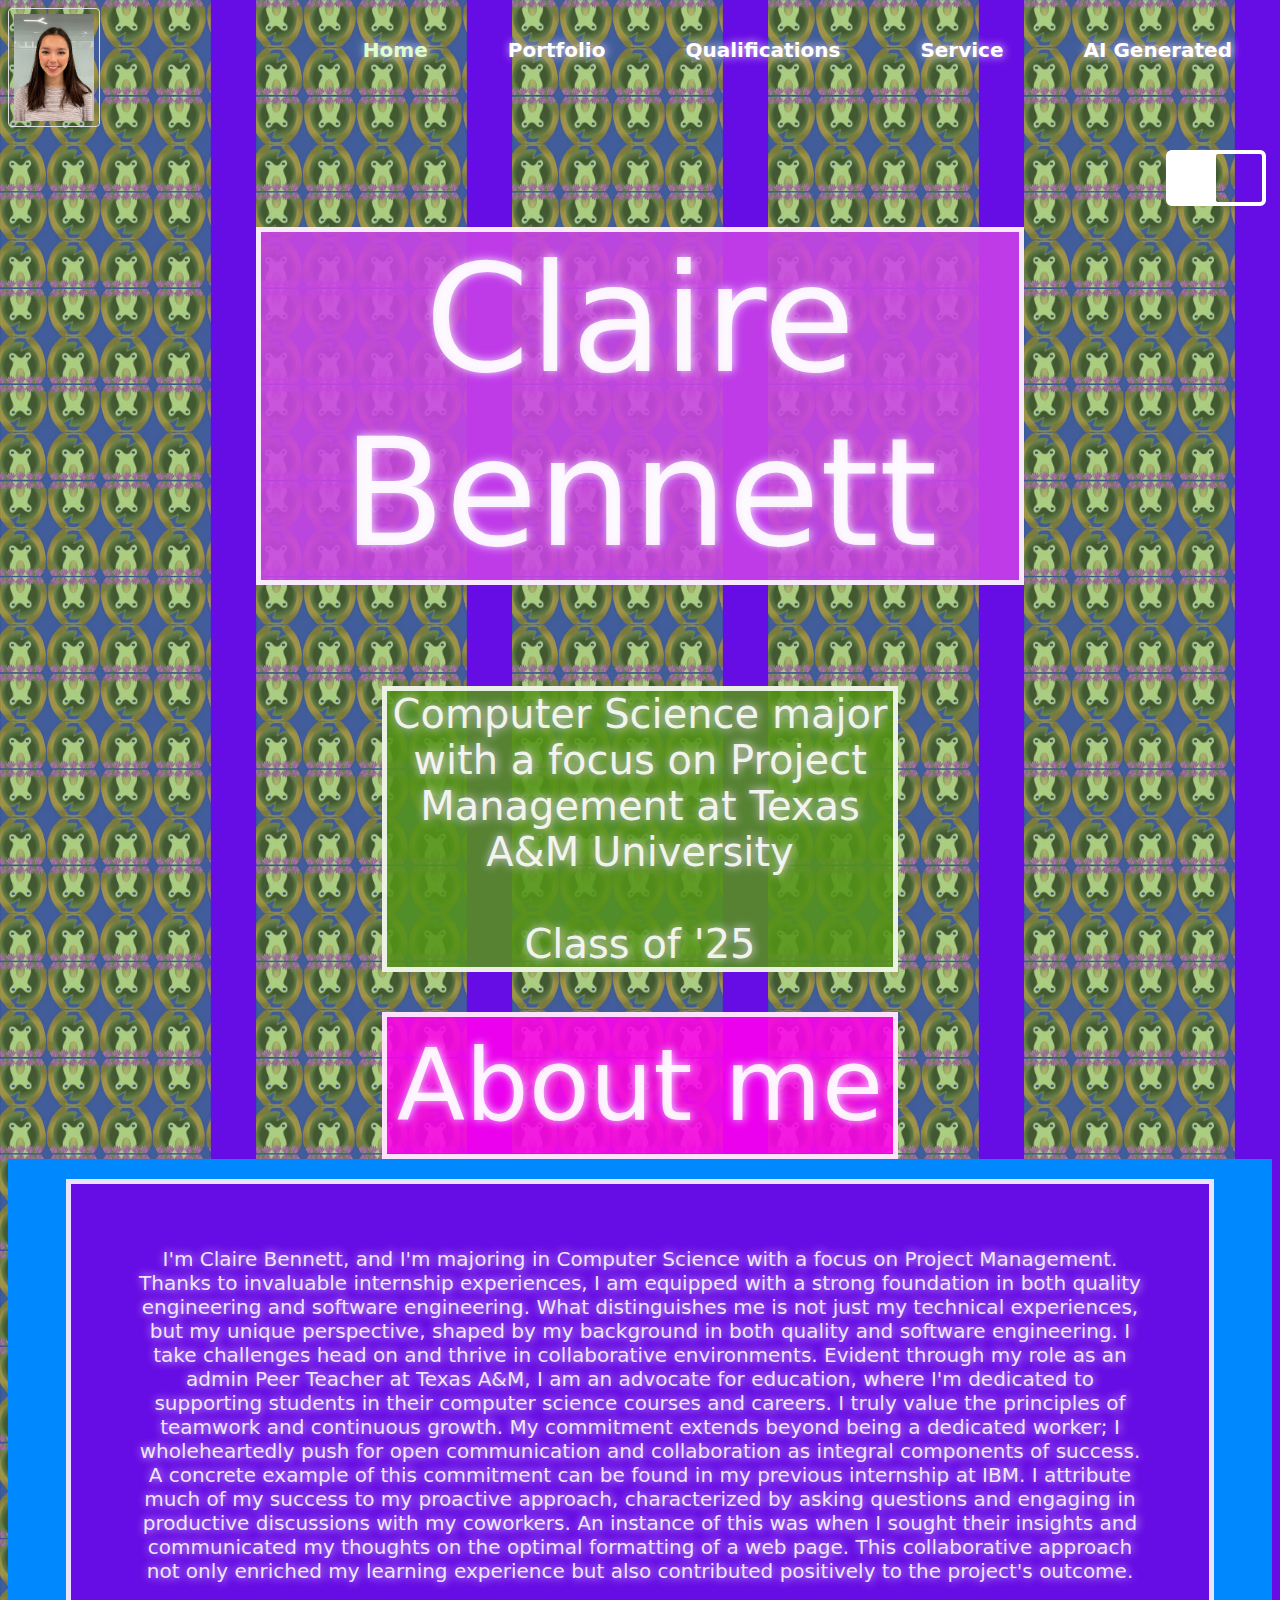
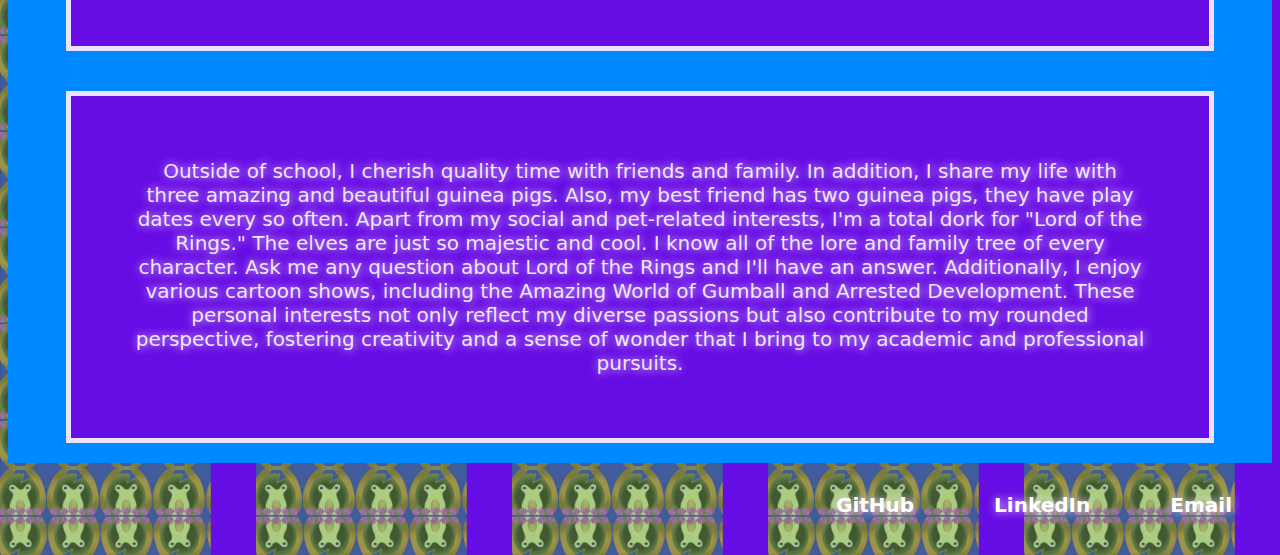
<file: pages/index.html>
<!doctype html>

<html>

<head>
    <meta charset="UTF-8">
    <meta name="description" content="Claire Bennett personal website">
    <meta name="keywords" content="HTML, CSS, JavaScript">
    <meta name="author" content="Claire Bennett">
    <meta name="viewport" content="width=device-width, initial-scale=1.0">
    <link id="mainStyleSheet" rel="stylesheet" type="text/css" href='../styles/default.css' />
    <script src="../functions/functions.js"></script>
</head>


<body>
    <div class="nav">
        <img src="../images/headshot.jpg" />
        <a href="ai.html">AI Generated</a>
        <a href="service.html">Service</a>
        <a href="qualifications.html">Qualifications</a>
        <a href="portfolio.html">Portfolio</a>
        <a class="active" href="index.html">Home</a>
    </div>


    <button onclick="toggleStyleSheet()" type="button">
        <input id="buttonStyle" type="image" src="../images/on.png" />
    </button>

    <h1>Claire Bennett</h1>
    <div>
        <h3>Computer Science major with a focus on Project Management at Texas A&M University
            <br />
            <br />
            Class of '25
        </h3>

        <h2>About me</h2>
        <div class="container">
            <p>
                I'm Claire Bennett, and I'm majoring in Computer Science with a focus on Project
                Management. Thanks to invaluable internship experiences, I am equipped with a strong foundation in both
                quality engineering and software engineering.

                What distinguishes me is not just my technical experiences, but my unique perspective, shaped by my
                background in both quality and software engineering. I take challenges head on and thrive in
                collaborative environments. Evident through my role as an admin Peer Teacher at Texas
                A&M, I am an advocate for education, where I'm dedicated to supporting students in their computer
                science
                courses and careers.

                I truly value the principles of teamwork and continuous growth. My commitment extends
                beyond being a dedicated worker; I wholeheartedly push for open communication and collaboration as
                integral
                components of success.

                A concrete example of this commitment can be found in my previous internship at IBM. I attribute much
                of my success to my proactive approach, characterized by asking questions and engaging in productive
                discussions with my coworkers. An instance of this was when I sought their insights and communicated my
                thoughts on the optimal formatting of a web page. This collaborative approach not only enriched my
                learning
                experience but also contributed positively to the project's outcome.

            </p>

            <p>
                Outside of school, I cherish quality time with friends and family. In
                addition, I share my life with three amazing and beautiful guinea pigs. Also, my best
                friend has two guinea pigs, they have play dates every so often.

                Apart from my social and pet-related interests, I'm a total dork for "Lord of the
                Rings." The elves are just so majestic and cool. I know all of the lore and family tree of every
                character.
                Ask me any question about Lord of the Rings and I'll have an answer.
                Additionally, I enjoy various cartoon shows, including the Amazing World of Gumball and Arrested
                Development.

                These personal interests not only reflect my diverse passions but also contribute to my rounded
                perspective, fostering creativity and a sense of wonder that I bring to my academic and professional
                pursuits.
            </p>
        </div>

    </div>

    <div class="nav">
        <a href="mailto: clairey660@gmail.com">Email</a>
        <a href="https://www.linkedin.com/in/claire-bennett-013a92234/" target="_blank">LinkedIn</a>
        <a href="https://github.com/clairey660" target="_blank">GitHub</a>
    </div>

</body>

</html>
</file>
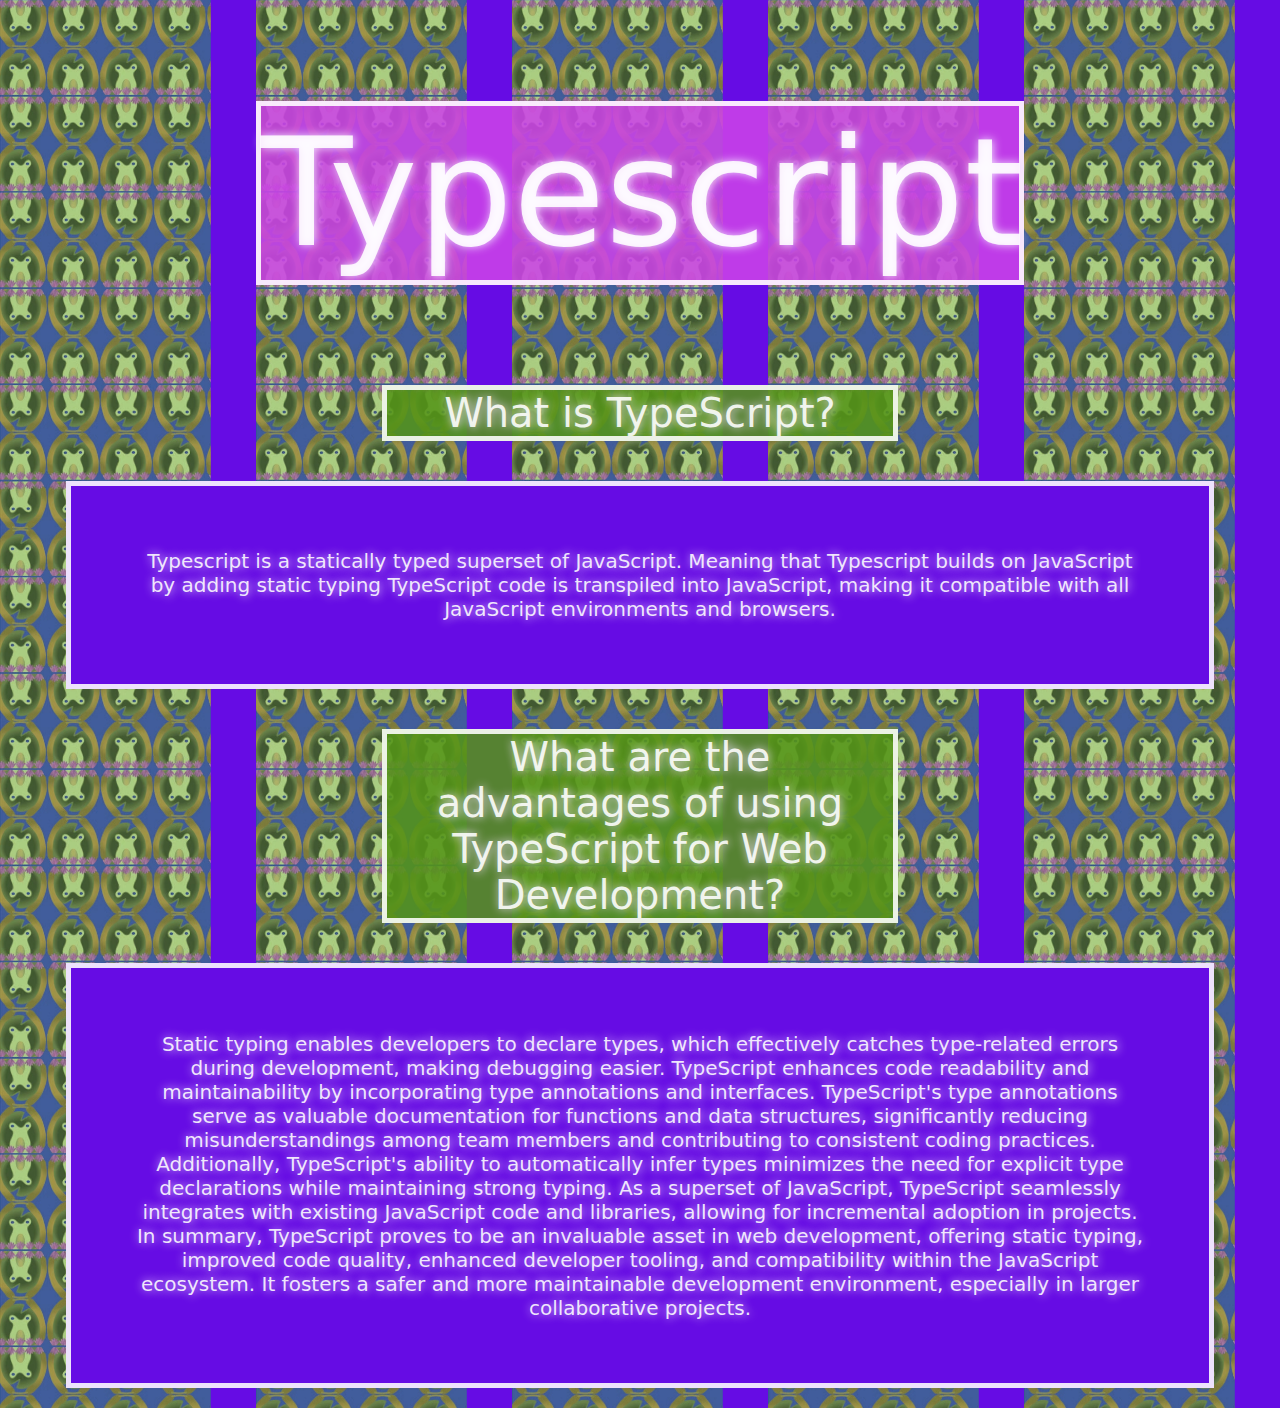
<file: typescript.html>
<!doctype html>

<html>

<head>
    <meta charset="UTF-8">
    <meta name="description" content="Claire Bennett personal website">
    <meta name="keywords" content="HTML, CSS, JavaScript">
    <meta name="author" content="Claire Bennett">
    <meta name="viewport" content="width=device-width, initial-scale=1.0">
    <link id="mainStyleSheet" rel="stylesheet" type="text/css" href='../styles/default.css' />
</head>

<body>
    <div>
        <h1>Typescript</h1>

        <h3>What is TypeScript?</h3>
        <p>

            Typescript is a statically typed superset of JavaScript. Meaning that Typescript builds on JavaScript by
            adding static typing TypeScript code is transpiled into JavaScript, making it compatible with all JavaScript
            environments and browsers.

        </p>
        <h3>What are the advantages of using TypeScript for Web Development?</h3>
        <p>
            Static typing enables developers to declare types, which effectively catches type-related errors during
            development, making debugging easier. TypeScript enhances code readability and maintainability by
            incorporating type annotations and interfaces.

            TypeScript's type annotations serve as valuable documentation for functions and data structures,
            significantly reducing misunderstandings among team members and contributing to consistent coding practices.
            Additionally, TypeScript's ability to automatically infer types minimizes the need for explicit type
            declarations while maintaining strong typing.

            As a superset of JavaScript, TypeScript seamlessly integrates with existing JavaScript code and libraries,
            allowing for incremental adoption in projects. In summary, TypeScript proves to be an invaluable asset in
            web development, offering static typing, improved code quality, enhanced developer tooling, and
            compatibility within the JavaScript ecosystem. It fosters a safer and more maintainable development
            environment, especially in larger collaborative projects.
        </p>

    </div>
</body>

</html>
</file>
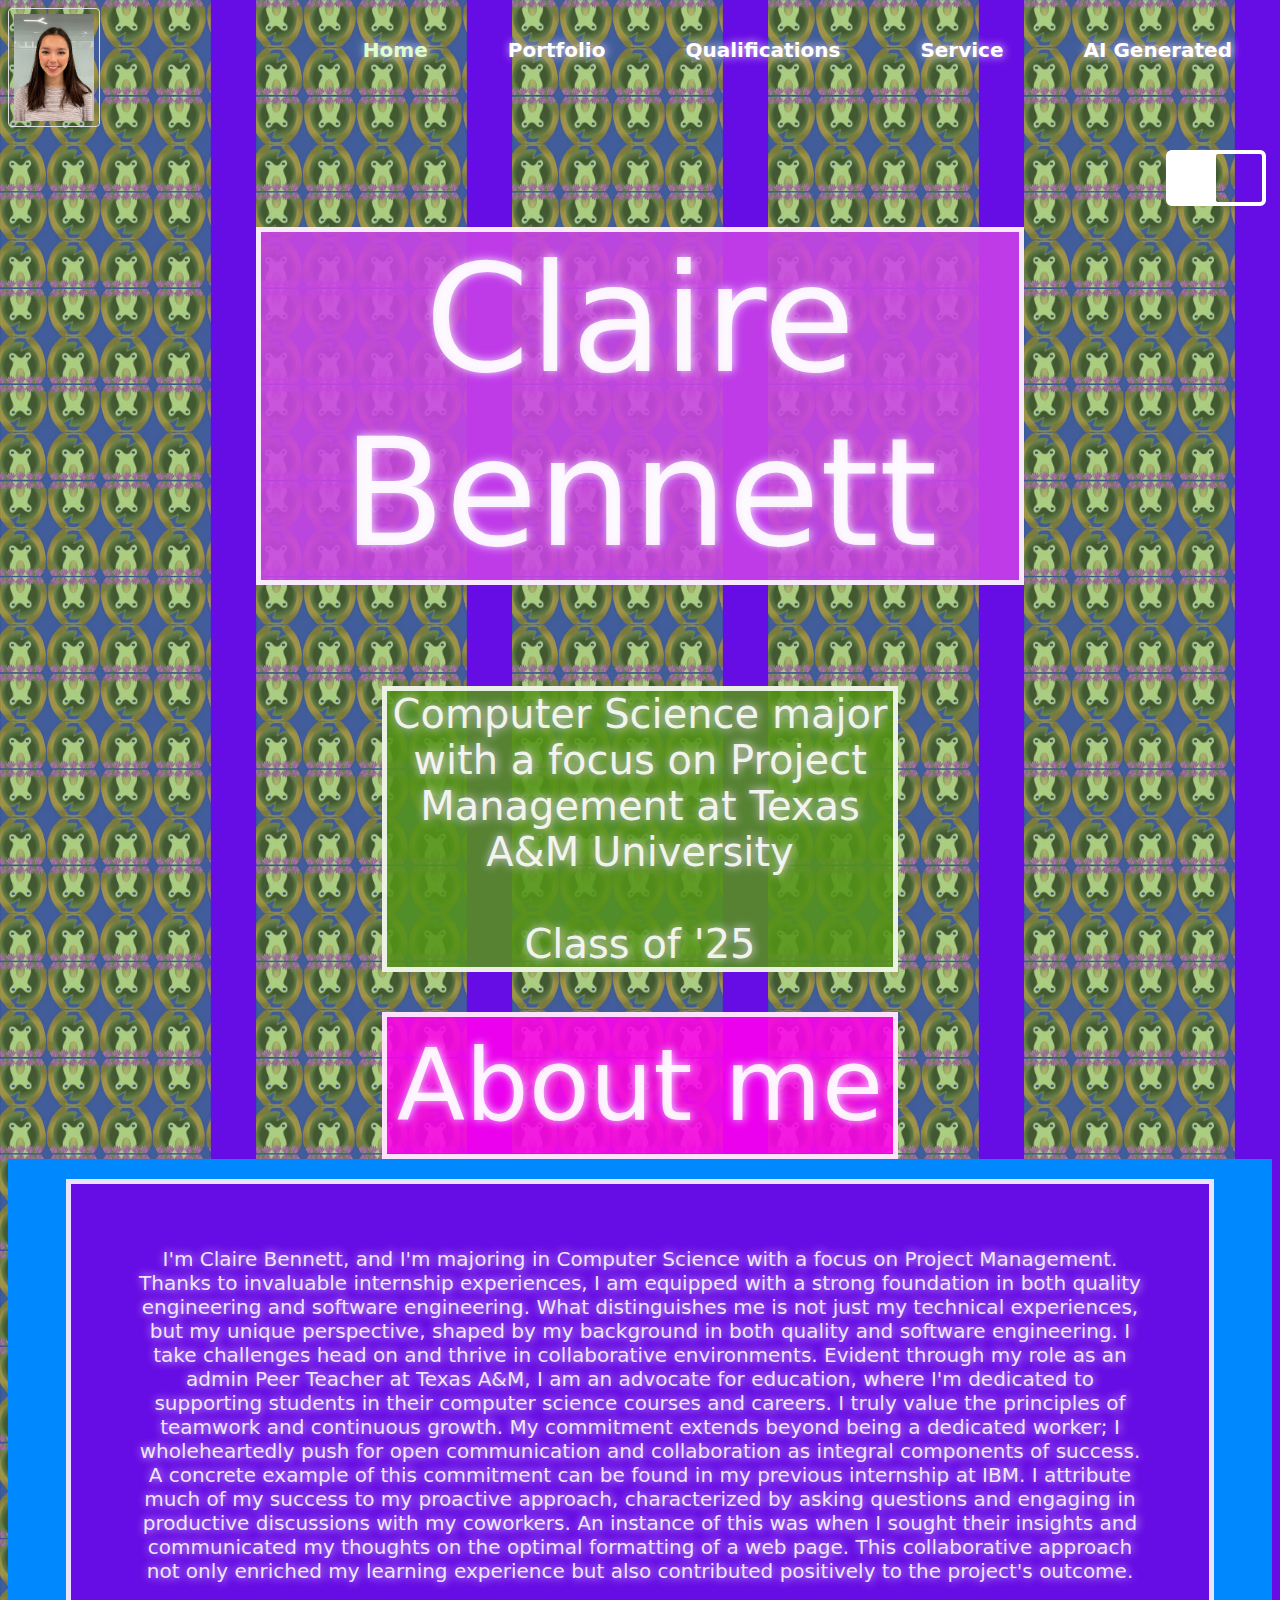
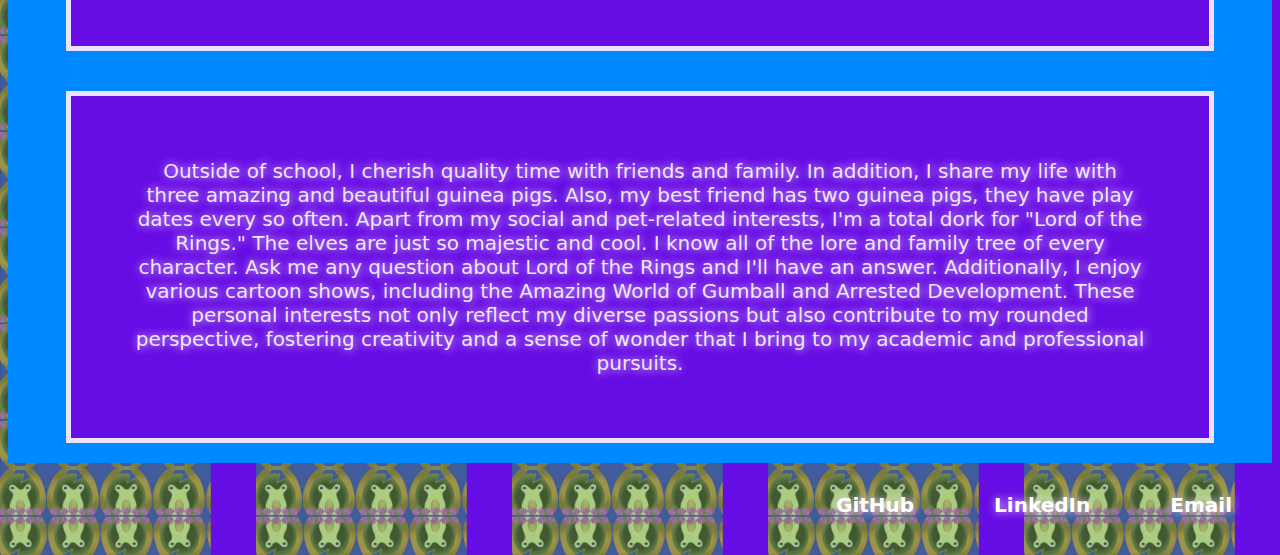
<file: pages/home.html>
<!doctype html>

<html>

<head>
    <meta charset="UTF-8">
    <meta name="description" content="Claire Bennett personal website">
    <meta name="keywords" content="HTML, CSS, JavaScript">
    <meta name="author" content="Claire Bennett">
    <meta name="viewport" content="width=device-width, initial-scale=1.0">
    <link id="mainStyleSheet" rel="stylesheet" type="text/css" href='../styles/default.css' />
    <script src="../functions/functions.js"></script>
</head>


<body>
    <div class="nav">
        <img src="../images/headshot.jpg" />
        <a href="ai.html">AI Generated</a>
        <a href="service.html">Service</a>
        <a href="qualifications.html">Qualifications</a>
        <a href="portfolio.html">Portfolio</a>
        <a class="active" href="home.html">Home</a>
    </div>


    <button onclick="toggleStyleSheet()" type="button">
        <input id="buttonStyle" type="image" src="../images/on.png" />
    </button>

    <h1>Claire Bennett</h1>
    <div>
        <h3>Computer Science major with a focus on Project Management at Texas A&M University
            <br />
            <br />
            Class of '25
        </h3>

        <h2>About me</h2>
        <div class="container">
            <p>
                I'm Claire Bennett, and I'm majoring in Computer Science with a focus on Project
                Management. Thanks to invaluable internship experiences, I am equipped with a strong foundation in both
                quality engineering and software engineering.

                What distinguishes me is not just my technical experiences, but my unique perspective, shaped by my
                background in both quality and software engineering. I take challenges head on and thrive in
                collaborative environments. Evident through my role as an admin Peer Teacher at Texas
                A&M, I am an advocate for education, where I'm dedicated to supporting students in their computer
                science
                courses and careers.

                I truly value the principles of teamwork and continuous growth. My commitment extends
                beyond being a dedicated worker; I wholeheartedly push for open communication and collaboration as
                integral
                components of success.

                A concrete example of this commitment can be found in my previous internship at IBM. I attribute much
                of my success to my proactive approach, characterized by asking questions and engaging in productive
                discussions with my coworkers. An instance of this was when I sought their insights and communicated my
                thoughts on the optimal formatting of a web page. This collaborative approach not only enriched my
                learning
                experience but also contributed positively to the project's outcome.

            </p>

            <p>
                Outside of school, I cherish quality time with friends and family. In
                addition, I share my life with three amazing and beautiful guinea pigs. Also, my best
                friend has two guinea pigs, they have play dates every so often.

                Apart from my social and pet-related interests, I'm a total dork for "Lord of the
                Rings." The elves are just so majestic and cool. I know all of the lore and family tree of every
                character.
                Ask me any question about Lord of the Rings and I'll have an answer.
                Additionally, I enjoy various cartoon shows, including the Amazing World of Gumball and Arrested
                Development.

                These personal interests not only reflect my diverse passions but also contribute to my rounded
                perspective, fostering creativity and a sense of wonder that I bring to my academic and professional
                pursuits.
            </p>
        </div>

    </div>

    <div class="nav">
        <a href="mailto: clairey660@gmail.com">Email</a>
        <a href="https://www.linkedin.com/in/claire-bennett-013a92234/" target="_blank">LinkedIn</a>
        <a href="https://github.com/clairey660" target="_blank">GitHub</a>
    </div>

</body>

</html>
</file>
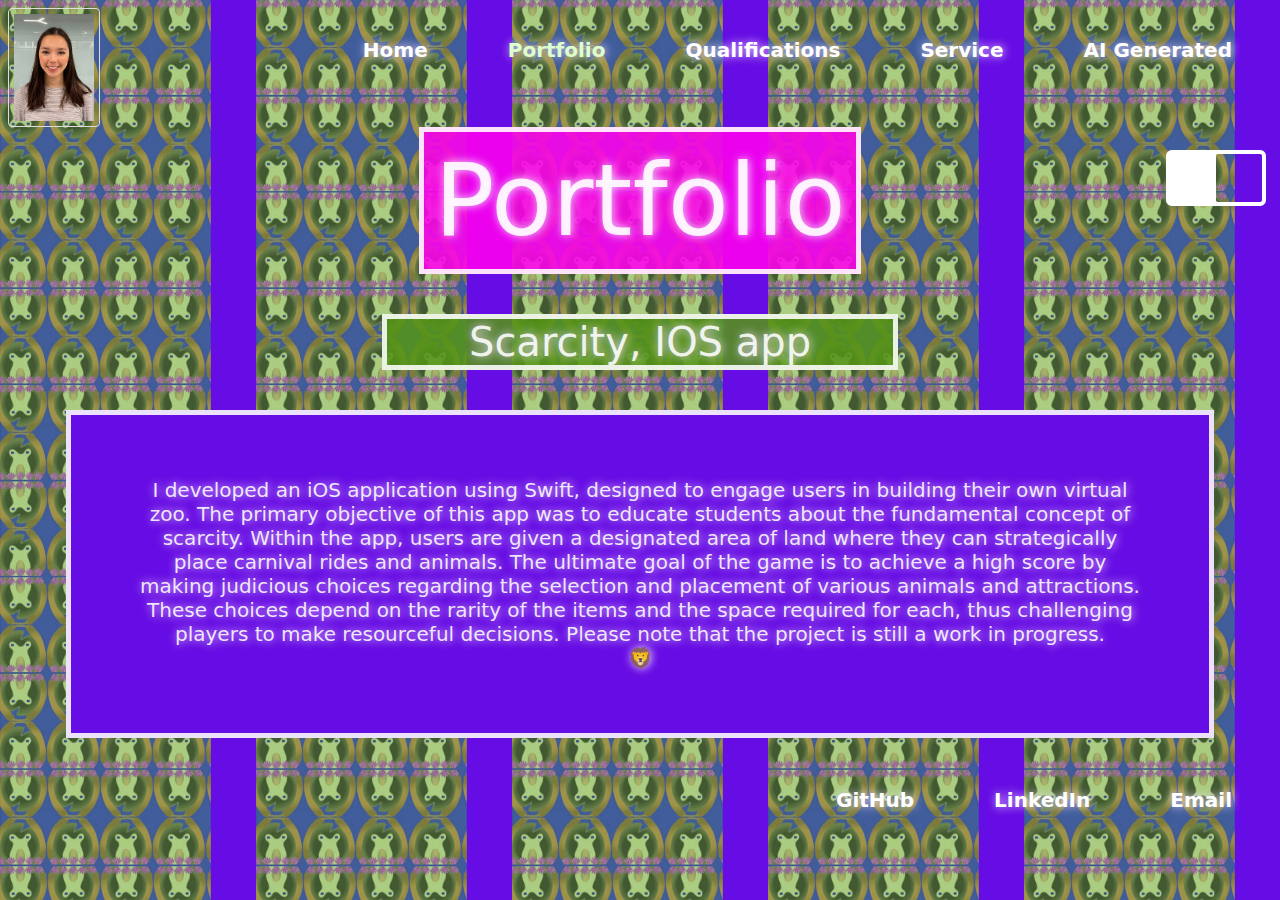
<file: pages/portfolio.html>
<!doctype html>

<html>

<head>
    <meta charset="UTF-8">
    <meta name="description" content="Claire Bennett personal website">
    <meta name="keywords" content="HTML, CSS, JavaScript">
    <meta name="author" content="Claire Bennett">
    <meta name="viewport" content="width=device-width, initial-scale=1.0">
    <link id="mainStyleSheet" rel="stylesheet" type="text/css" href='../styles/default.css' />
    <script src="../functions/functions.js"></script>
</head>

<body>
    <div class="nav">
        <img src="../images/headshot.jpg" />
        <a href="ai.html">AI Generated</a>
        <a href="service.html">Service</a>
        <a href="qualifications.html">Qualifications</a>
        <a class="active" ref="portfolio.html">Portfolio</a>
        <a href="home.html">Home</a>
    </div>

    <button onclick="toggleStyleSheet()" type="button">
        <input id="buttonStyle" type="image" src="../images/on.png" />
    </button>
    <div>
        <h2>Portfolio</h2>
        <h3>Scarcity, IOS app</h3>
        <p>
            I developed an iOS application using Swift, designed to engage users in building their own virtual zoo. The
            primary objective of this app was to educate students about the fundamental concept of scarcity. Within the
            app, users are given a designated area of land where they can strategically place carnival rides and
            animals. The ultimate goal of the game is to achieve a high score by making judicious choices regarding the
            selection and placement of various animals and attractions. These choices depend on the rarity of the items
            and the space required for each, thus challenging players to make resourceful decisions. Please note that
            the project is still a work in progress.

            <br /> &#x1F981;
        </p>
    </div>
    <div class="nav">
        <a href="mailto: clairey660@gmail.com">Email</a>
        <a href="https://www.linkedin.com/in/claire-bennett-013a92234/" target="_blank">LinkedIn</a>
        <a href="https://github.com/clairey660" target="_blank">GitHub</a>
    </div>
</body>

</html>
</file>
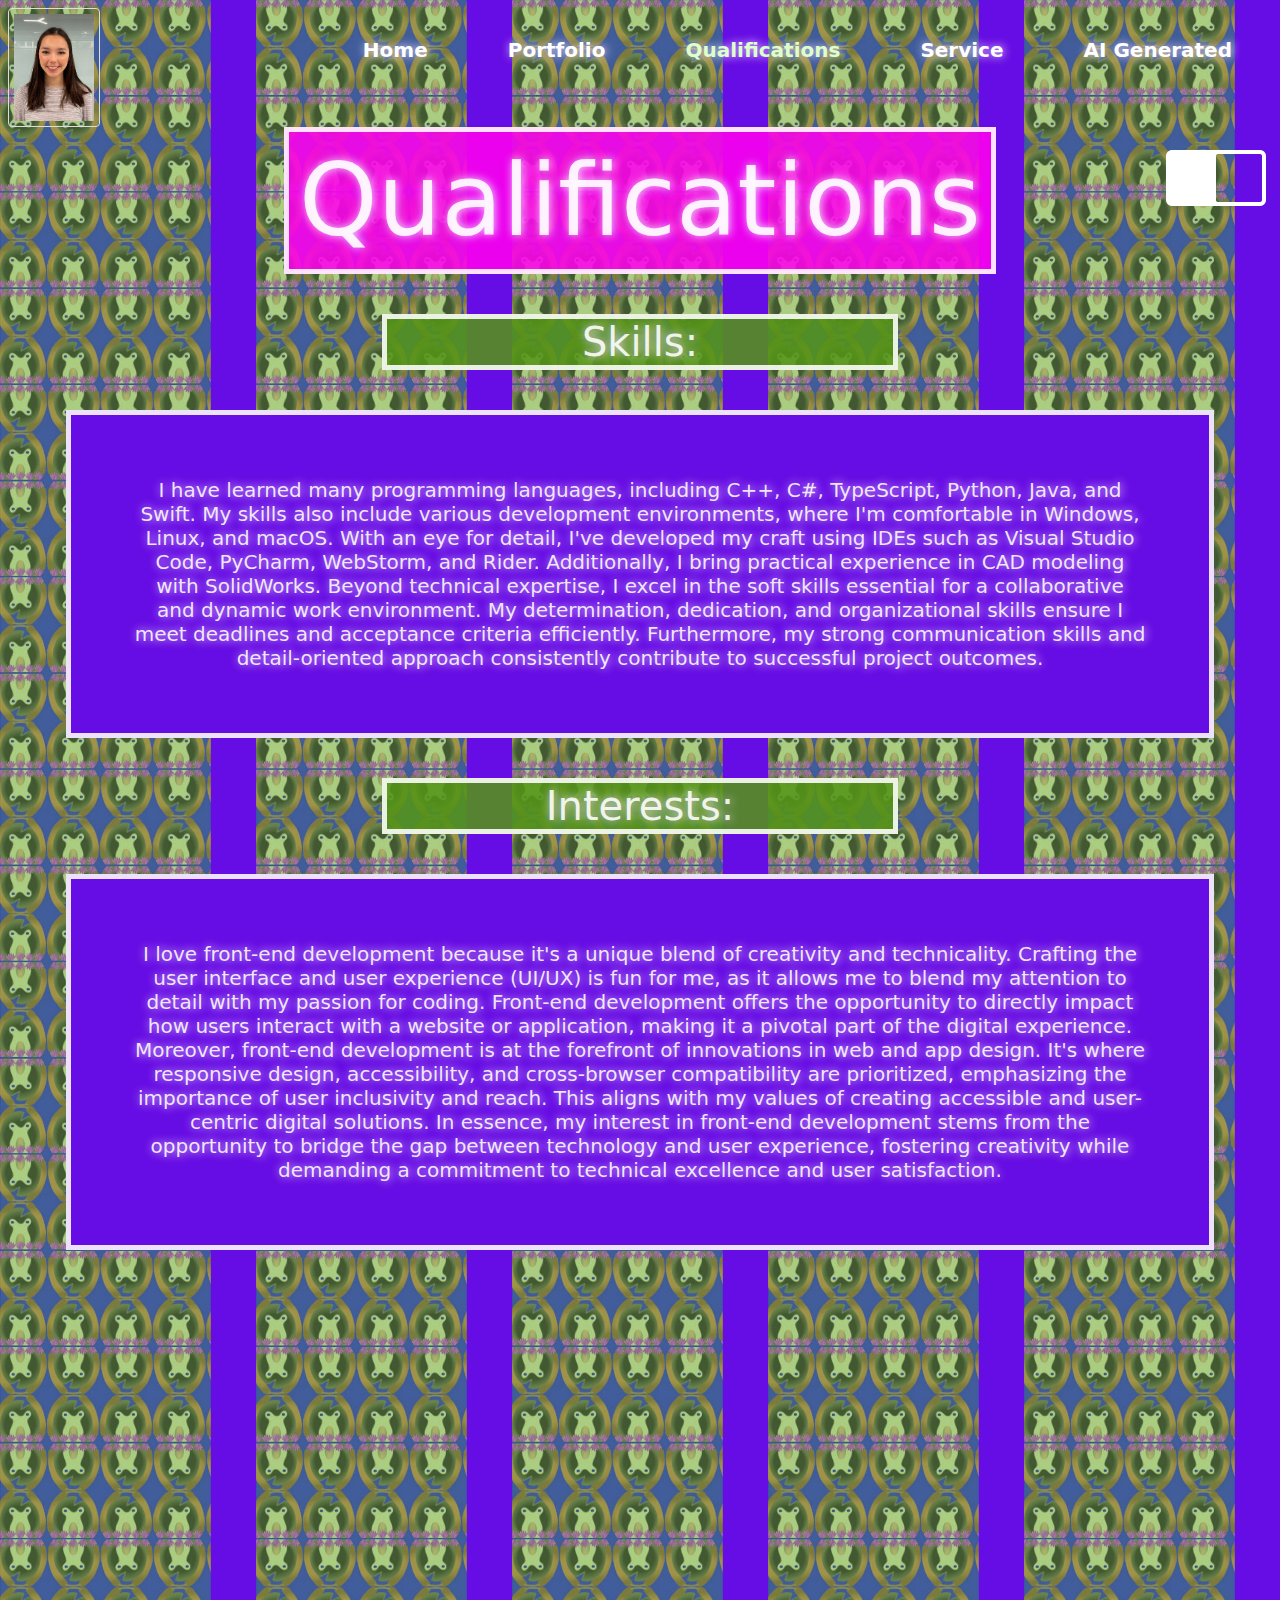
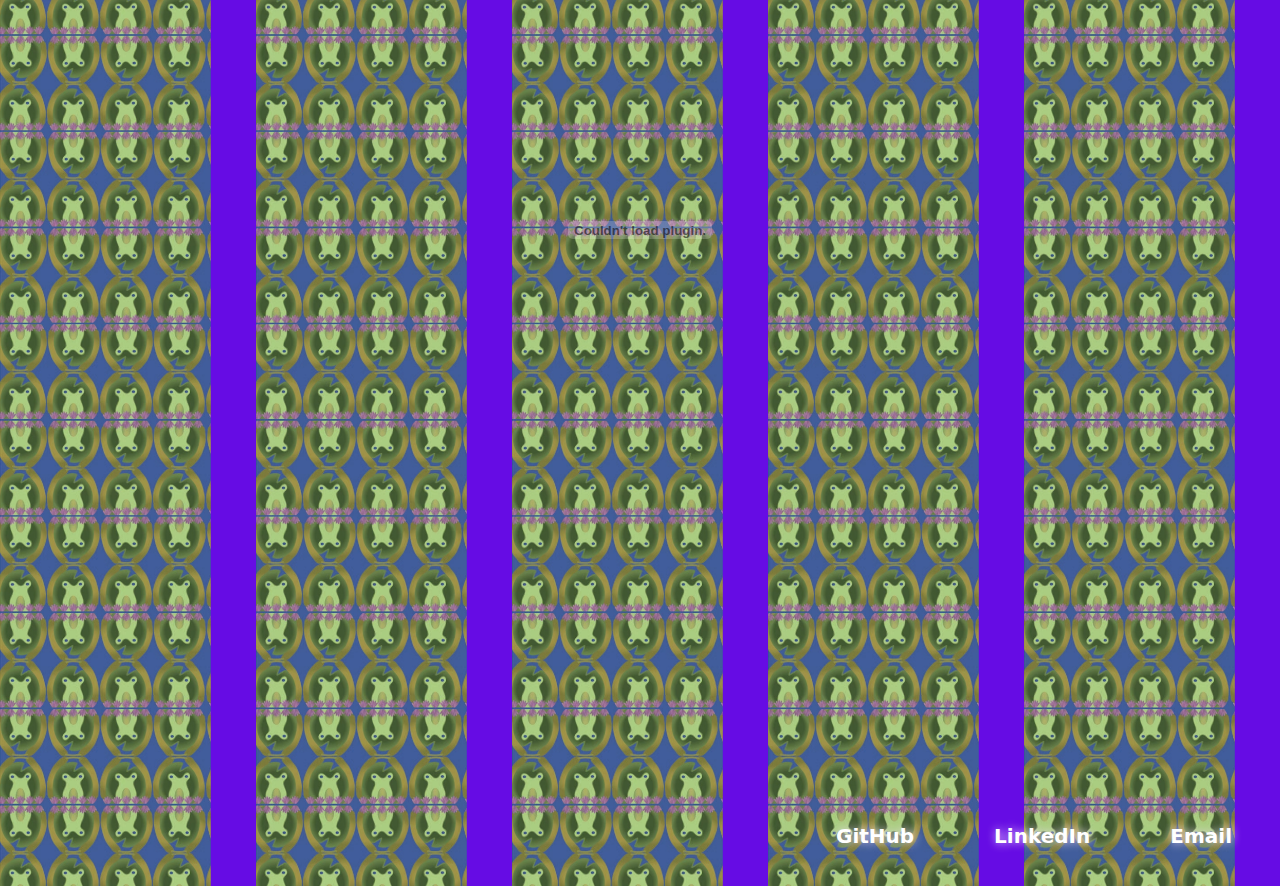
<file: pages/qualifications.html>
<!doctype html>

<html>

<head>
    <meta charset="UTF-8">
    <meta name="description" content="Claire Bennett personal website">
    <meta name="keywords" content="HTML, CSS, JavaScript">
    <meta name="author" content="Claire Bennett">
    <meta name="viewport" content="width=device-width, initial-scale=1.0">
    <link id="mainStyleSheet" rel="stylesheet" type="text/css" href='../styles/default.css' />
    <script src="../functions/functions.js"></script>
</head>

<body>
    <div class="nav">
        <img src="../images/headshot.jpg" />
        <a href="ai.html">AI Generated</a>
        <a href="service.html">Service</a>
        <a class="active" href="qualifications.html">Qualifications</a>
        <a href="portfolio.html">Portfolio</a>
        <a href="home.html">Home</a>
    </div>
    <button onclick="toggleStyleSheet()" type="button">
        <input id="buttonStyle" class="resize" type="image" src="../images/on.png" />
    </button>
    <div>

        <h2>Qualifications</h2>
        <h3>Skills:</h3>
        <p>
            I have learned many programming languages, including C++, C#, TypeScript,
            Python, Java, and Swift. My skills also include various development environments, where I'm comfortable
            in Windows, Linux, and macOS. With an eye for detail, I've developed my craft using IDEs such as Visual
            Studio Code, PyCharm, WebStorm, and Rider. Additionally, I bring practical experience in CAD modeling with
            SolidWorks. Beyond technical expertise, I excel in the soft skills essential for a collaborative and dynamic
            work environment. My determination, dedication, and organizational skills ensure I meet deadlines and
            acceptance criteria efficiently. Furthermore, my strong communication skills and detail-oriented approach
            consistently contribute to successful project outcomes.
        </p>
        <h3>Interests:</h3>
        <p>
            I love front-end development because it's a unique blend of creativity and technicality. Crafting the
            user
            interface and user experience (UI/UX) is fun for me, as it allows me to blend my attention to detail with my
            passion for coding. Front-end development offers the opportunity to directly impact how
            users interact with a website or application, making it a pivotal part of the digital experience.

            Moreover, front-end development is at the forefront of innovations in web and app design. It's where
            responsive
            design, accessibility, and cross-browser compatibility are prioritized, emphasizing the importance of user
            inclusivity and reach. This aligns with my values of creating accessible and user-centric digital solutions.

            In essence, my interest in front-end development stems from the opportunity to bridge the gap
            between technology and user experience, fostering creativity while demanding a commitment to technical
            excellence and user satisfaction.
        </p>

        <object data="/resume/2023-Resume-Claire-Bennett copy.pdf" type="application/pdf" width="830px" height="1120px">
        </object>
    </div>

    <div class="nav">
        <a href="mailto: clairey660@gmail.com">Email</a>
        <a href="https://www.linkedin.com/in/claire-bennett-013a92234/" target="_blank">LinkedIn</a>
        <a href="https://github.com/clairey660" target="_blank">GitHub</a>
    </div>

</body>

</html>
</file>
<file: styles/default.css>
body {
    background-image: url("../images/frog2.png");
    background-size: 20%;
    background-repeat: repeat;
    background-color: #660ce4;
    font-family: system-ui, -apple-system, BlinkMacSystemFont, 'Segoe UI', Roboto, Oxygen, Ubuntu, Cantarell, 'Open Sans', 'Helvetica Neue', sans-serif;
    text-align: center;
    text-shadow: rgb(241, 222, 255) 1px 0 10px;
    color: rgba(255, 255, 255, 0.881);
}

img {
    z-index: 10;
    float: left;
    border: 1px solid #ddd;
    border-radius: 4px;
    padding: 5px;
    width: 80px;

}

p {
    display: block;
    text-align: center;
    font-size: 20px;
    max-width: 80%;
    padding-right: 5%;
    padding-left: 5%;
    padding-top: 5%;
    padding-bottom: 5%;
    height: fit-content;
    margin-left: auto;
    margin-right: auto;
    border: 5px solid;
    background-color: #660ce4;
}

h1 {
    display: block;
    text-align: center;
    max-width: 60%;
    font-size: 150px;
    font-weight: 300;
    background-color: #cd43e8de;
    margin-left: auto;
    margin-right: auto;
    border: 5px solid;
}

h2 {
    position: relative;
    width: fit-content;
    border: 5px solid;
    background-color: #ff00eede;
    margin: auto;
    font-size: 100px;
    font-weight: 200;
    padding: 10px;
}

h3 {
    display: block;
    text-align: center;
    max-width: 40%;
    font-size: 40px;
    font-weight: 400;
    background-color: #549417de;
    margin-left: auto;
    margin-right: auto;
    border: 5px solid;
}

button {
    position: relative;
    float: right;
    width: fit-content;
    background-color: transparent;
    border: transparent;
}

br {
    display: block;
    margin: 250px 0;
}

.resize {
    min-width: 80%;
    float: none;
}

.container {
    display: flex;
    flex-direction: column;
    justify-content: center;
    align-items: center;
    height: 100%;
    background-color: #0088ff;
    overflow: hidden;
    position: relative;
}

.nav {
    position: relative;
    top: 0%;
    background-color: transparent;
    display: block;
    width: 100%;
    overflow: hidden;
}

.nav a {
    float: right;
    display: block;
    color: #ffffff;
    font-weight: 600;
    text-align: center;
    text-shadow: rgb(241, 222, 255) 1px 0 10px;
    padding: 30px 40px;
    text-decoration: none;
    font-family: system-ui, -apple-system, BlinkMacSystemFont, 'Segoe UI', Roboto, Oxygen, Ubuntu, Cantarell, 'Open Sans', 'Helvetica Neue', sans-serif;
    font-size: 20px;
    background-color: transparent;
}

.nav a:hover {
    color: #ffdeff;
}

.nav a.active {
    color: hsl(101, 100%, 90%);
}
</file>
